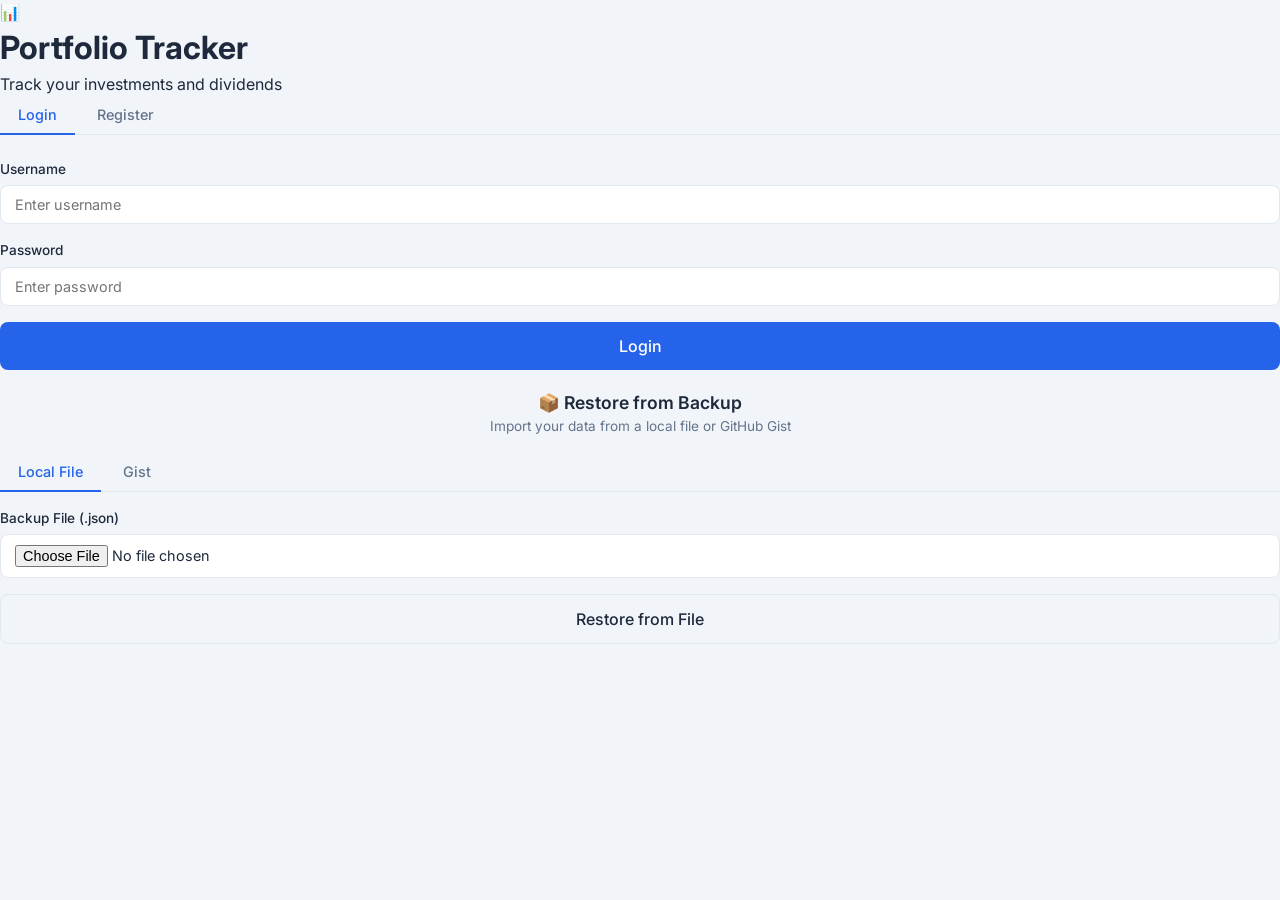
<file: calendar.html>
<!DOCTYPE html>
<html lang="en">
<head>
  <meta charset="UTF-8">
  <meta name="viewport" content="width=device-width, initial-scale=1.0">
  <meta name="description" content="Dividend calendar showing expected upcoming dividend payments based on historical patterns.">
  <title>Calendar - Portfolio Tracker</title>
  <link rel="stylesheet" href="css/style.css">
  <link rel="preconnect" href="https://fonts.googleapis.com">
  <link href="https://fonts.googleapis.com/css2?family=Inter:wght@400;500;600;700&display=swap" rel="stylesheet">
</head>
<body>
  <div class="app-container">
    <aside class="sidebar">
      <div class="sidebar-header">
        <h1><span class="icon">📊</span> Portfolio Tracker</h1>
      </div>
      <nav class="sidebar-nav">
        <ul>
          <li><a href="index.html"><span class="nav-icon">🏠</span> Dashboard</a></li>
          <li><a href="holdings.html"><span class="nav-icon">📈</span> Holdings</a></li>
          <li><a href="transactions.html"><span class="nav-icon">📝</span> Transactions</a></li>
          <li><a href="dividends.html"><span class="nav-icon">💰</span> Dividends</a></li>
          <li><a href="calendar.html" class="active"><span class="nav-icon">📅</span> Calendar</a></li>
          <li><a href="reports.html"><span class="nav-icon">📉</span> Reports</a></li>
          <li><a href="settings.html"><span class="nav-icon">⚙️</span> Settings</a></li>
        </ul>
      </nav>
      <div class="sidebar-user">
        <div class="sidebar-user-info">
          <span>👤</span>
          <span class="sidebar-user-name" id="userInfo">User</span>
        </div>
        <div class="sidebar-user-actions">
          <button class="sidebar-btn" id="themeToggle" onclick="toggleTheme()" title="Toggle dark mode">🌙</button>
          <button class="sidebar-btn" onclick="logoutUser()" title="Logout">🚪</button>
        </div>
      </div>
      <div class="sidebar-footer">
        <p>v1.0 &middot; Free Portfolio Tracker</p>
      </div>
    </aside>

    <main class="main-content">
      <header class="top-header">
        <button class="mobile-toggle">☰</button>
        <h2>Dividend Calendar</h2>
        <div class="header-actions">
          <div class="portfolio-selector">
            <label for="portfolioSelector">Portfolio:</label>
            <select id="portfolioSelector" class="select-styled">
              <option value="">All Portfolios</option>
            </select>
          </div>
          <button class="btn btn-ghost btn-sm" id="themeToggleHeader" onclick="toggleTheme()" title="Toggle dark mode">🌙</button>
        </div>
      </header>

      <div class="content">
        <div class="page-header">
          <h2>Expected Dividend Payments</h2>
          <p>Upcoming dividends based on historical payment patterns</p>
        </div>

        <!-- Summary Cards -->
        <div class="summary-cards">
          <div class="summary-card">
            <div class="label">Expected Next 3 Months</div>
            <div class="value" id="calendarNext3Months">$0.00</div>
          </div>
          <div class="summary-card">
            <div class="label">Expected Next 6 Months</div>
            <div class="value" id="calendarNext6Months">$0.00</div>
          </div>
          <div class="summary-card">
            <div class="label">Expected Next 12 Months</div>
            <div class="value" id="calendarNext12Months">$0.00</div>
          </div>
          <div class="summary-card">
            <div class="label">Upcoming Payments</div>
            <div class="value" id="calendarUpcomingCount">0</div>
          </div>
        </div>

        <!-- Calendar Grid -->
        <div class="card mb-4">
          <div class="card-header">
            <h3 id="calendarMonthTitle">June 2026</h3>
            <div class="flex gap-2">
              <button class="btn btn-sm btn-ghost" onclick="changeCalendarMonth(-1)">← Prev</button>
              <button class="btn btn-sm btn-ghost" onclick="changeCalendarMonth(1)">Next →</button>
            </div>
          </div>
          <div class="card-body">
            <div class="calendar-grid" id="calendarGrid">
              <!-- Calendar rendered by JS -->
            </div>
          </div>
        </div>

        <!-- Upcoming Payments List -->
        <div class="card">
          <div class="card-header">
            <h3>Upcoming Payments</h3>
          </div>
          <div class="card-body">
            <div class="table-container">
              <table>
                <thead>
                  <tr>
                    <th>Expected Date</th>
                    <th>Symbol</th>
                    <th>Portfolio</th>
                    <th>Expected Amount</th>
                    <th>Type</th>
                    <th>Pattern</th>
                  </tr>
                </thead>
                <tbody id="upcomingPaymentsTable">
                  <tr>
                    <td colspan="6" class="text-center text-muted">No dividend history to predict upcoming payments</td>
                  </tr>
                </tbody>
              </table>
            </div>
          </div>
        </div>
      </div>
    </main>
  </div>

  <script src="js/app.js"></script>
  <script src="js/calendar.js"></script>
</body>
</html>
</file>
<file: css/style.css>
/* ============================================
   Portfolio Tracker - Main Stylesheet
   ============================================ */

:root {
  --primary: #2563eb;
  --primary-dark: #1d4ed8;
  --primary-light: #dbeafe;
  --secondary: #64748b;
  --success: #10b981;
  --success-light: #d1fae5;
  --danger: #ef4444;
  --danger-light: #fee2e2;
  --warning: #f59e0b;
  --warning-light: #fef3c7;
  --bg: #f1f5f9;
  --card-bg: #ffffff;
  --text: #1e293b;
  --text-muted: #64748b;
  --border: #e2e8f0;
  --sidebar-width: 260px;
  --sidebar-bg: #0f172a;
  --sidebar-text: #94a3b8;
  --sidebar-active: #1e293b;
  --sidebar-active-text: #f8fafc;
  --shadow-sm: 0 1px 2px 0 rgb(0 0 0 / 0.05);
  --shadow: 0 1px 3px 0 rgb(0 0 0 / 0.1), 0 1px 2px -1px rgb(0 0 0 / 0.1);
  --shadow-md: 0 4px 6px -1px rgb(0 0 0 / 0.1), 0 2px 4px -2px rgb(0 0 0 / 0.1);
  --shadow-lg: 0 10px 15px -3px rgb(0 0 0 / 0.1), 0 4px 6px -4px rgb(0 0 0 / 0.1);
  --radius: 8px;
  --radius-lg: 12px;
  --transition: 0.2s ease;
}

/* Dark Mode */
:root[data-theme="dark"] {
  --bg: #0f172a;
  --card-bg: #1e293b;
  --text: #f8fafc;
  --text-muted: #94a3b8;
  --border: #334155;
  --sidebar-bg: #020617;
  --sidebar-text: #94a3b8;
  --sidebar-active: #1e293b;
  --sidebar-active-text: #f8fafc;
  --primary-light: rgba(37, 99, 235, 0.2);
  --success-light: rgba(16, 185, 129, 0.2);
  --danger-light: rgba(239, 68, 68, 0.2);
  --warning-light: rgba(245, 158, 11, 0.2);
}

* {
  margin: 0;
  padding: 0;
  box-sizing: border-box;
}

body {
  font-family: 'Inter', -apple-system, BlinkMacSystemFont, 'Segoe UI', Roboto, sans-serif;
  background: var(--bg);
  color: var(--text);
  line-height: 1.5;
  min-height: 100vh;
}

/* ============================================
   Layout
   ============================================ */

.app-container {
  display: flex;
  min-height: 100vh;
}

.sidebar {
  width: var(--sidebar-width);
  background: var(--sidebar-bg);
  color: var(--sidebar-text);
  display: flex;
  flex-direction: column;
  position: fixed;
  height: 100vh;
  left: 0;
  top: 0;
  z-index: 100;
  transition: transform var(--transition);
}

.sidebar-header {
  padding: 24px 20px;
  border-bottom: 1px solid rgba(255,255,255,0.08);
}

.sidebar-header h1 {
  font-size: 1.25rem;
  font-weight: 700;
  color: #f8fafc;
  display: flex;
  align-items: center;
  gap: 10px;
}

.sidebar-header h1 .icon {
  width: 32px;
  height: 32px;
  background: var(--primary);
  border-radius: var(--radius);
  display: flex;
  align-items: center;
  justify-content: center;
  font-size: 1rem;
}

.sidebar-nav {
  flex: 1;
  padding: 16px 12px;
  overflow-y: auto;
}

.sidebar-nav ul {
  list-style: none;
}

.sidebar-nav li {
  margin-bottom: 4px;
}

.sidebar-nav a {
  display: flex;
  align-items: center;
  gap: 12px;
  padding: 10px 14px;
  border-radius: var(--radius);
  color: var(--sidebar-text);
  text-decoration: none;
  font-size: 0.9rem;
  font-weight: 500;
  transition: all var(--transition);
}

.sidebar-nav a:hover {
  background: rgba(255,255,255,0.05);
  color: #f8fafc;
}

.sidebar-nav a.active {
  background: var(--sidebar-active);
  color: var(--sidebar-active-text);
}

.sidebar-nav a .nav-icon {
  font-size: 1.1rem;
  width: 24px;
  text-align: center;
}

.sidebar-footer {
  padding: 16px;
  border-top: 1px solid rgba(255,255,255,0.08);
  font-size: 0.75rem;
  color: var(--sidebar-text);
  text-align: center;
}

.sidebar-user {
  padding: 12px 16px;
  border-top: 1px solid rgba(255,255,255,0.08);
  display: flex;
  align-items: center;
  justify-content: space-between;
  gap: 8px;
}

.sidebar-user-info {
  display: flex;
  align-items: center;
  gap: 8px;
  font-size: 0.85rem;
  color: var(--sidebar-text);
}

.sidebar-user-name {
  font-weight: 600;
  color: var(--sidebar-active-text);
  text-transform: capitalize;
}

.sidebar-user-actions {
  display: flex;
  gap: 6px;
}

.sidebar-btn {
  background: none;
  border: none;
  color: var(--sidebar-text);
  cursor: pointer;
  font-size: 1rem;
  padding: 4px;
  border-radius: var(--radius);
  transition: all var(--transition);
}

.sidebar-btn:hover {
  background: rgba(255,255,255,0.1);
  color: var(--sidebar-active-text);
}

.main-content {
  flex: 1;
  margin-left: var(--sidebar-width);
  min-height: 100vh;
  display: flex;
  flex-direction: column;
}

/* ============================================
   Top Header
   ============================================ */

.top-header {
  background: var(--card-bg);
  padding: 16px 28px;
  display: flex;
  align-items: center;
  justify-content: space-between;
  border-bottom: 1px solid var(--border);
  position: sticky;
  top: 0;
  z-index: 50;
}

.top-header h2 {
  font-size: 1.25rem;
  font-weight: 600;
  color: var(--text);
}

.header-actions {
  display: flex;
  gap: 12px;
  align-items: center;
}

.portfolio-selector,
.year-selector {
  display: flex;
  align-items: center;
  gap: 8px;
}

.portfolio-selector label,
.year-selector label {
  font-size: 0.85rem;
  color: var(--text-muted);
  font-weight: 500;
}

/* ============================================
   Content Area
   ============================================ */

.content {
  padding: 28px;
  flex: 1;
}

.page-header {
  margin-bottom: 24px;
}

.page-header h2 {
  font-size: 1.5rem;
  font-weight: 700;
  margin-bottom: 4px;
}

.page-header p {
  color: var(--text-muted);
  font-size: 0.9rem;
}

/* ============================================
   Cards & Tiles
   ============================================ */

.card {
  background: var(--card-bg);
  border-radius: var(--radius-lg);
  box-shadow: var(--shadow);
  border: 1px solid var(--border);
  overflow: hidden;
}

.card-header {
  padding: 20px 24px;
  border-bottom: 1px solid var(--border);
  display: flex;
  align-items: center;
  justify-content: space-between;
}

.card-header h3 {
  font-size: 1rem;
  font-weight: 600;
}

.card-body {
  padding: 24px;
}

.tiles-grid {
  display: grid;
  grid-template-columns: repeat(auto-fit, minmax(240px, 1fr));
  gap: 20px;
  margin-bottom: 28px;
}

.tile {
  background: var(--card-bg);
  border-radius: var(--radius-lg);
  padding: 24px;
  box-shadow: var(--shadow);
  border: 1px solid var(--border);
  transition: transform var(--transition), box-shadow var(--transition);
}

.tile:hover {
  transform: translateY(-2px);
  box-shadow: var(--shadow-md);
}

.tile-header {
  display: flex;
  align-items: center;
  justify-content: space-between;
  margin-bottom: 12px;
}

.tile-label {
  font-size: 0.85rem;
  font-weight: 500;
  color: var(--text-muted);
  text-transform: uppercase;
  letter-spacing: 0.3px;
}

.tile-icon {
  width: 40px;
  height: 40px;
  border-radius: var(--radius);
  display: flex;
  align-items: center;
  justify-content: center;
  font-size: 1.2rem;
}

.tile-icon.blue { background: var(--primary-light); color: var(--primary); }
.tile-icon.green { background: var(--success-light); color: var(--success); }
.tile-icon.amber { background: var(--warning-light); color: var(--warning); }
.tile-icon.red { background: var(--danger-light); color: var(--danger); }

.tile-value {
  font-size: 1.75rem;
  font-weight: 700;
  color: var(--text);
  margin-bottom: 4px;
}

.tile-sub {
  font-size: 0.8rem;
  color: var(--text-muted);
}

.tile-change {
  font-size: 0.85rem;
  font-weight: 600;
  margin-top: 4px;
}

.tile-change.positive { color: var(--success); }
.tile-change.negative { color: var(--danger); }

/* ============================================
   Tables
   ============================================ */

.table-container {
  overflow-x: auto;
}

table {
  width: 100%;
  border-collapse: collapse;
  font-size: 0.9rem;
}

thead th {
  text-align: left;
  padding: 12px 16px;
  font-weight: 600;
  font-size: 0.8rem;
  text-transform: uppercase;
  letter-spacing: 0.4px;
  color: var(--text-muted);
  background: var(--bg);
  border-bottom: 1px solid var(--border);
  white-space: nowrap;
}

tbody td {
  padding: 14px 16px;
  border-bottom: 1px solid var(--border);
  vertical-align: middle;
}

tbody tr:hover {
  background: var(--bg);
}

:root[data-theme="dark"] tbody tr:hover {
  background: var(--border);
}

tbody tr:last-child td {
  border-bottom: none;
}

.text-right { text-align: right; }
.text-center { text-align: center; }

.badge {
  display: inline-block;
  padding: 4px 10px;
  border-radius: 999px;
  font-size: 0.75rem;
  font-weight: 600;
}

.badge-blue { background: var(--primary-light); color: var(--primary); }
.badge-green { background: var(--success-light); color: var(--success); }
.badge-red { background: var(--danger-light); color: var(--danger); }
.badge-amber { background: var(--warning-light); color: var(--warning); }
.badge-gray { background: var(--bg); color: var(--text-muted); }

/* ============================================
   Forms
   ============================================ */

.form-group {
  margin-bottom: 16px;
}

.form-group label {
  display: block;
  font-size: 0.85rem;
  font-weight: 500;
  margin-bottom: 6px;
  color: var(--text);
}

.form-group input,
.form-group select,
.form-group textarea {
  width: 100%;
  padding: 10px 14px;
  border: 1px solid var(--border);
  border-radius: var(--radius);
  font-size: 0.9rem;
  font-family: inherit;
  background: var(--card-bg);
  color: var(--text);
  transition: border-color var(--transition), box-shadow var(--transition);
}

.form-group input:focus,
.form-group select:focus,
.form-group textarea:focus {
  outline: none;
  border-color: var(--primary);
  box-shadow: 0 0 0 3px rgba(37, 99, 235, 0.1);
}

.form-group input.input-valid,
.form-group select.input-valid {
  border-color: var(--success);
  box-shadow: 0 0 0 3px rgba(16, 185, 129, 0.1);
}

.form-group input.input-invalid,
.form-group select.input-invalid {
  border-color: var(--danger);
  box-shadow: 0 0 0 3px rgba(239, 68, 68, 0.1);
}

.form-row {
  display: grid;
  grid-template-columns: repeat(auto-fit, minmax(200px, 1fr));
  gap: 16px;
}

.form-actions {
  display: flex;
  gap: 12px;
  justify-content: flex-end;
  margin-top: 20px;
  padding-top: 16px;
  border-top: 1px solid var(--border);
}

/* ============================================
   Buttons
   ============================================ */

.btn {
  display: inline-flex;
  align-items: center;
  justify-content: center;
  gap: 8px;
  padding: 10px 18px;
  border-radius: var(--radius);
  font-size: 0.9rem;
  font-weight: 500;
  font-family: inherit;
  cursor: pointer;
  border: none;
  transition: all var(--transition);
  text-decoration: none;
}

.btn-primary {
  background: var(--primary);
  color: white;
}

.btn-primary:hover {
  background: var(--primary-dark);
}

.btn-secondary {
  background: var(--bg);
  color: var(--text);
  border: 1px solid var(--border);
}

.btn-secondary:hover {
  background: var(--border);
}

.btn-success {
  background: var(--success);
  color: white;
}

.btn-success:hover {
  background: #059669;
}

.btn-danger {
  background: var(--danger);
  color: white;
}

.btn-danger:hover {
  background: #dc2626;
}

.btn-ghost {
  background: transparent;
  color: var(--text-muted);
  border: 1px solid var(--border);
}

.btn-ghost:hover {
  background: var(--bg);
  color: var(--text);
}

.btn-sm {
  padding: 6px 12px;
  font-size: 0.8rem;
}

.btn-lg {
  padding: 14px 24px;
  font-size: 1rem;
}

.btn-icon {
  padding: 8px;
  font-size: 1rem;
}

/* ============================================
   Modal
   ============================================ */

.modal-overlay {
  position: fixed;
  inset: 0;
  background: rgba(15, 23, 42, 0.5);
  backdrop-filter: blur(4px);
  display: flex;
  align-items: center;
  justify-content: center;
  z-index: 200;
  opacity: 0;
  visibility: hidden;
  transition: all var(--transition);
}

.modal-overlay.active {
  opacity: 1;
  visibility: visible;
}

.modal {
  background: var(--card-bg);
  border-radius: var(--radius-lg);
  box-shadow: var(--shadow-lg);
  width: 100%;
  max-width: 560px;
  max-height: 90vh;
  overflow-y: auto;
  transform: scale(0.95) translateY(10px);
  transition: transform var(--transition);
}

.modal-overlay.active .modal {
  transform: scale(1) translateY(0);
}

.modal-header {
  padding: 20px 24px;
  border-bottom: 1px solid var(--border);
  display: flex;
  align-items: center;
  justify-content: space-between;
}

.modal-header h3 {
  font-size: 1.1rem;
  font-weight: 600;
}

.modal-close {
  background: none;
  border: none;
  font-size: 1.4rem;
  cursor: pointer;
  color: var(--text-muted);
  padding: 0;
  width: 32px;
  height: 32px;
  display: flex;
  align-items: center;
  justify-content: center;
  border-radius: var(--radius);
  transition: all var(--transition);
}

.modal-close:hover {
  background: var(--bg);
  color: var(--text);
}

.modal-body {
  padding: 24px;
}

.modal-footer {
  padding: 16px 24px;
  border-top: 1px solid var(--border);
  display: flex;
  gap: 12px;
  justify-content: flex-end;
}

/* ============================================
   Tabs
   ============================================ */

.tabs {
  display: flex;
  gap: 4px;
  border-bottom: 1px solid var(--border);
  margin-bottom: 24px;
}

.tab {
  padding: 10px 18px;
  border: none;
  background: none;
  font-size: 0.9rem;
  font-weight: 500;
  color: var(--text-muted);
  cursor: pointer;
  border-bottom: 2px solid transparent;
  margin-bottom: -1px;
  transition: all var(--transition);
  font-family: inherit;
}

.tab:hover {
  color: var(--text);
}

.tab.active {
  color: var(--primary);
  border-bottom-color: var(--primary);
}

/* ============================================
   Charts
   ============================================ */

.chart-container {
  position: relative;
  height: 320px;
  width: 100%;
}

.chart-container.large {
  height: 400px;
}

.charts-row {
  display: grid;
  grid-template-columns: repeat(auto-fit, minmax(400px, 1fr));
  gap: 24px;
  margin-bottom: 24px;
}

/* ============================================
   Empty State
   ============================================ */

.empty-state {
  text-align: center;
  padding: 48px 24px;
  color: var(--text-muted);
}

.empty-state-icon {
  font-size: 3rem;
  margin-bottom: 16px;
  opacity: 0.5;
}

.empty-state h3 {
  font-size: 1.1rem;
  margin-bottom: 8px;
  color: var(--text);
}

.empty-state p {
  font-size: 0.9rem;
  margin-bottom: 20px;
}

/* ============================================
   Toast Notifications
   ============================================ */

.toast-container {
  position: fixed;
  top: 20px;
  right: 20px;
  z-index: 300;
  display: flex;
  flex-direction: column;
  gap: 10px;
}

.toast {
  background: var(--card-bg);
  border-radius: var(--radius);
  padding: 14px 20px;
  box-shadow: var(--shadow-lg);
  border-left: 4px solid var(--primary);
  display: flex;
  align-items: center;
  gap: 12px;
  min-width: 300px;
  max-width: 400px;
  animation: toastIn 0.3s ease;
}

.toast.success { border-left-color: var(--success); }
.toast.error { border-left-color: var(--danger); }
.toast.warning { border-left-color: var(--warning); }

@keyframes toastIn {
  from { transform: translateX(100%); opacity: 0; }
  to { transform: translateX(0); opacity: 1; }
}

.toast-message {
  flex: 1;
  font-size: 0.9rem;
}

.toast-close {
  background: none;
  border: none;
  font-size: 1.2rem;
  cursor: pointer;
  color: var(--text-muted);
  padding: 0;
}

/* ============================================
   Mobile Sidebar Toggle
   ============================================ */

.mobile-toggle {
  display: none;
  background: none;
  border: none;
  font-size: 1.4rem;
  cursor: pointer;
  color: var(--text);
  padding: 4px;
}

@media (max-width: 768px) {
  .mobile-toggle {
    display: block;
  }

  .sidebar {
    transform: translateX(-100%);
  }

  .sidebar.open {
    transform: translateX(0);
  }

  .main-content {
    margin-left: 0;
  }

  .tiles-grid {
    grid-template-columns: 1fr;
  }

  .charts-row {
    grid-template-columns: 1fr;
  }

  .form-row {
    grid-template-columns: 1fr;
  }

  .content {
    padding: 16px;
  }

  .top-header {
    padding: 12px 16px;
  }
}

/* ============================================
   Utilities
   ============================================ */

.hidden { display: none !important; }

.text-success { color: var(--success); }
.text-danger { color: var(--danger); }
.text-warning { color: var(--warning); }
.text-muted { color: var(--text-muted); }

.font-mono {
  font-family: 'SF Mono', Monaco, 'Cascadia Code', monospace;
  font-size: 0.9em;
}

.mt-1 { margin-top: 4px; }
.mt-2 { margin-top: 8px; }
.mt-3 { margin-top: 12px; }
.mt-4 { margin-top: 16px; }

.mb-1 { margin-bottom: 4px; }
.mb-2 { margin-bottom: 8px; }
.mb-3 { margin-bottom: 12px; }
.mb-4 { margin-bottom: 16px; }

.flex { display: flex; }
.flex-col { flex-direction: column; }
.items-center { align-items: center; }
.justify-between { justify-content: space-between; }
.gap-2 { gap: 8px; }
.gap-3 { gap: 12px; }
.gap-4 { gap: 16px; }

/* ============================================
   Portfolio Selector in Header
   ============================================ */

.select-styled {
  padding: 8px 14px;
  border: 1px solid var(--border);
  border-radius: var(--radius);
  font-size: 0.9rem;
  font-family: inherit;
  background: var(--card-bg);
  color: var(--text);
  cursor: pointer;
  min-width: 180px;
}

.select-styled:focus {
  outline: none;
  border-color: var(--primary);
}

/* ============================================
   Toggle Compare Controls
   ============================================ */

.toggle-compare {
  display: flex;
  align-items: center;
  gap: 8px;
  cursor: pointer;
  font-size: 0.85rem;
  color: var(--text-muted);
  user-select: none;
}

.toggle-compare input[type="checkbox"] {
  cursor: pointer;
  width: 16px;
  height: 16px;
  accent-color: var(--primary);
}

/* ============================================
   Summary Cards for Reports
   ============================================ */

.summary-cards {
  display: grid;
  grid-template-columns: repeat(auto-fit, minmax(200px, 1fr));
  gap: 16px;
  margin-bottom: 24px;
}

.summary-card {
  background: var(--card-bg);
  border-radius: var(--radius);
  padding: 20px;
  border: 1px solid var(--border);
  text-align: center;
}

.summary-card .label {
  font-size: 0.8rem;
  color: var(--text-muted);
  text-transform: uppercase;
  letter-spacing: 0.5px;
  margin-bottom: 8px;
}

.summary-card .value {
  font-size: 1.5rem;
  font-weight: 700;
}

/* ============================================
   Dividend Type Indicators
   ============================================ */

.dividend-type {
  display: inline-flex;
  align-items: center;
  gap: 6px;
  padding: 4px 10px;
  border-radius: var(--radius);
  font-size: 0.8rem;
  font-weight: 600;
}

.dividend-type.qualified {
  background: var(--success-light);
  color: var(--success);
}

.dividend-type.ordinary {
  background: var(--warning-light);
  color: var(--warning);
}

/* ============================================
   Transaction Type Badges
   ============================================ */

.tx-type-buy { background: var(--success-light); color: var(--success); }
.tx-type-sell { background: var(--danger-light); color: var(--danger); }
.tx-type-dividend { background: var(--primary-light); color: var(--primary); }
.tx-type-initial { background: var(--bg); color: var(--text-muted); }

/* ============================================
   Import/Export Section
   ============================================ */

.import-export-section {
  display: grid;
  grid-template-columns: repeat(auto-fit, minmax(300px, 1fr));
  gap: 24px;
  margin-bottom: 24px;
}

.import-export-card {
  background: var(--card-bg);
  border-radius: var(--radius-lg);
  padding: 24px;
  border: 1px solid var(--border);
  box-shadow: var(--shadow);
}

.import-export-card h3 {
  font-size: 1rem;
  margin-bottom: 8px;
}

.import-export-card p {
  font-size: 0.85rem;
  color: var(--text-muted);
  margin-bottom: 16px;
}

.token-input {
  font-family: monospace;
  font-size: 0.85rem;
}

/* ============================================
   Calendar Grid
   ============================================ */

.calendar-grid {
  font-family: inherit;
}

.calendar-header {
  display: grid;
  grid-template-columns: repeat(7, 1fr);
  gap: 2px;
  margin-bottom: 2px;
}

.calendar-day-name {
  text-align: center;
  font-size: 0.75rem;
  font-weight: 600;
  text-transform: uppercase;
  letter-spacing: 0.5px;
  color: var(--text-muted);
  padding: 8px 4px;
}

.calendar-days {
  display: grid;
  grid-template-columns: repeat(7, 1fr);
  gap: 2px;
}

.calendar-day {
  min-height: 100px;
  background: var(--bg);
  border-radius: var(--radius);
  padding: 8px;
  position: relative;
  transition: background var(--transition);
}

.calendar-day.empty {
  background: transparent;
}

.calendar-day:hover {
  background: var(--border);
}

:root[data-theme="dark"] .calendar-day {
  background: rgba(255,255,255,0.04);
}

:root[data-theme="dark"] .calendar-day:hover {
  background: rgba(255,255,255,0.08);
}

:root[data-theme="dark"] .calendar-day.today {
  background: rgba(37, 99, 235, 0.15);
}

:root[data-theme="dark"] .calendar-day.has-events {
  background: rgba(16, 185, 129, 0.12);
}

:root[data-theme="dark"] .calendar-day.has-events:hover {
  background: rgba(16, 185, 129, 0.2);
}

.calendar-day.today {
  background: var(--primary-light);
  border: 1px solid var(--primary);
}

.calendar-day.has-events {
  background: var(--success-light);
}

.calendar-day.has-events:hover {
  background: rgba(16, 185, 129, 0.2);
}

.calendar-day-number {
  font-size: 0.85rem;
  font-weight: 600;
  color: var(--text);
  margin-bottom: 4px;
}

.calendar-day.today .calendar-day-number {
  color: var(--primary);
}

.calendar-events {
  display: flex;
  flex-direction: column;
  gap: 3px;
  overflow: hidden;
}

.calendar-event {
  display: flex;
  align-items: center;
  justify-content: space-between;
  font-size: 0.7rem;
  padding: 2px 6px;
  border-radius: 4px;
  cursor: default;
  gap: 4px;
}

.calendar-event.qualified {
  background: rgba(16, 185, 129, 0.15);
  color: var(--success);
}

.calendar-event.ordinary {
  background: rgba(245, 158, 11, 0.15);
  color: var(--warning);
}

.calendar-event-symbol {
  font-weight: 600;
  font-family: monospace;
  font-size: 0.65rem;
}

.calendar-event-amount {
  font-weight: 500;
  font-size: 0.65rem;
}

@media (max-width: 768px) {
  .calendar-day {
    min-height: 60px;
    padding: 4px;
  }
  .calendar-event {
    padding: 1px 3px;
  }
  .calendar-event-symbol,
  .calendar-event-amount {
    font-size: 0.55rem;
  }
}

/* ============================================
   Print Styles
   ============================================ */

@media print {
  @page {
    size: auto;
    margin: 12mm;
  }

  .sidebar,
  .mobile-toggle,
  .sidebar-footer,
  .sidebar-user,
  .header-actions,
  .tabs,
  .toggle-compare,
  #printReportBtn,
  #downloadReportCSV,
  #themeToggleHeader,
  .toast-container {
    display: none !important;
  }

  .main-content {
    margin-left: 0 !important;
  }

  .top-header {
    position: static;
    border-bottom: none;
    padding: 0 0 12px 0;
  }

  .top-header h2 {
    font-size: 1.5rem;
    font-weight: 700;
  }

  .content {
    padding: 0;
  }

  .page-header {
    margin-bottom: 16px;
  }

  .page-header h2 {
    font-size: 1.3rem;
  }

  .page-header p {
    display: none;
  }

  .summary-cards {
    grid-template-columns: repeat(4, 1fr);
    gap: 12px;
    margin-bottom: 16px;
  }

  .summary-card {
    padding: 12px;
    border: 1px solid #ddd;
  }

  .summary-card .value {
    font-size: 1.2rem;
  }

  .card {
    break-inside: avoid;
    box-shadow: none;
    border: 1px solid #ddd;
    margin-bottom: 16px;
  }

  .card-header {
    padding: 12px 16px;
  }

  .card-body {
    padding: 12px 16px;
  }

  .chart-container,
  .chart-container.large {
    height: 280px;
  }

  .tab-content {
    display: block !important;
  }

  .tab-content.hidden {
    display: none !important;
  }
}

/* ============================================
   CSV Preview Table
   ============================================ */

.csv-preview-table {
  width: 100%;
  border-collapse: collapse;
  font-size: 0.8rem;
}

.csv-preview-table thead th {
  background: var(--bg);
  padding: 8px 10px;
  font-size: 0.75rem;
  font-weight: 600;
  text-transform: uppercase;
  letter-spacing: 0.3px;
  color: var(--text-muted);
  border-bottom: 1px solid var(--border);
  position: sticky;
  top: 0;
  z-index: 1;
}

.csv-preview-table tbody td {
  padding: 6px 10px;
  border-bottom: 1px solid var(--border);
  color: var(--text);
  white-space: nowrap;
  max-width: 200px;
  overflow: hidden;
  text-overflow: ellipsis;
}

.csv-preview-table tbody tr:last-child td {
  border-bottom: none;
}

/* ============================================
   Data Tables Responsive
   ============================================ */

@media (max-width: 640px) {
  table {
    font-size: 0.8rem;
  }
  thead th, tbody td {
    padding: 8px 10px;
  }
  .btn-sm {
    padding: 4px 8px;
    font-size: 0.75rem;
  }
}
</file>
